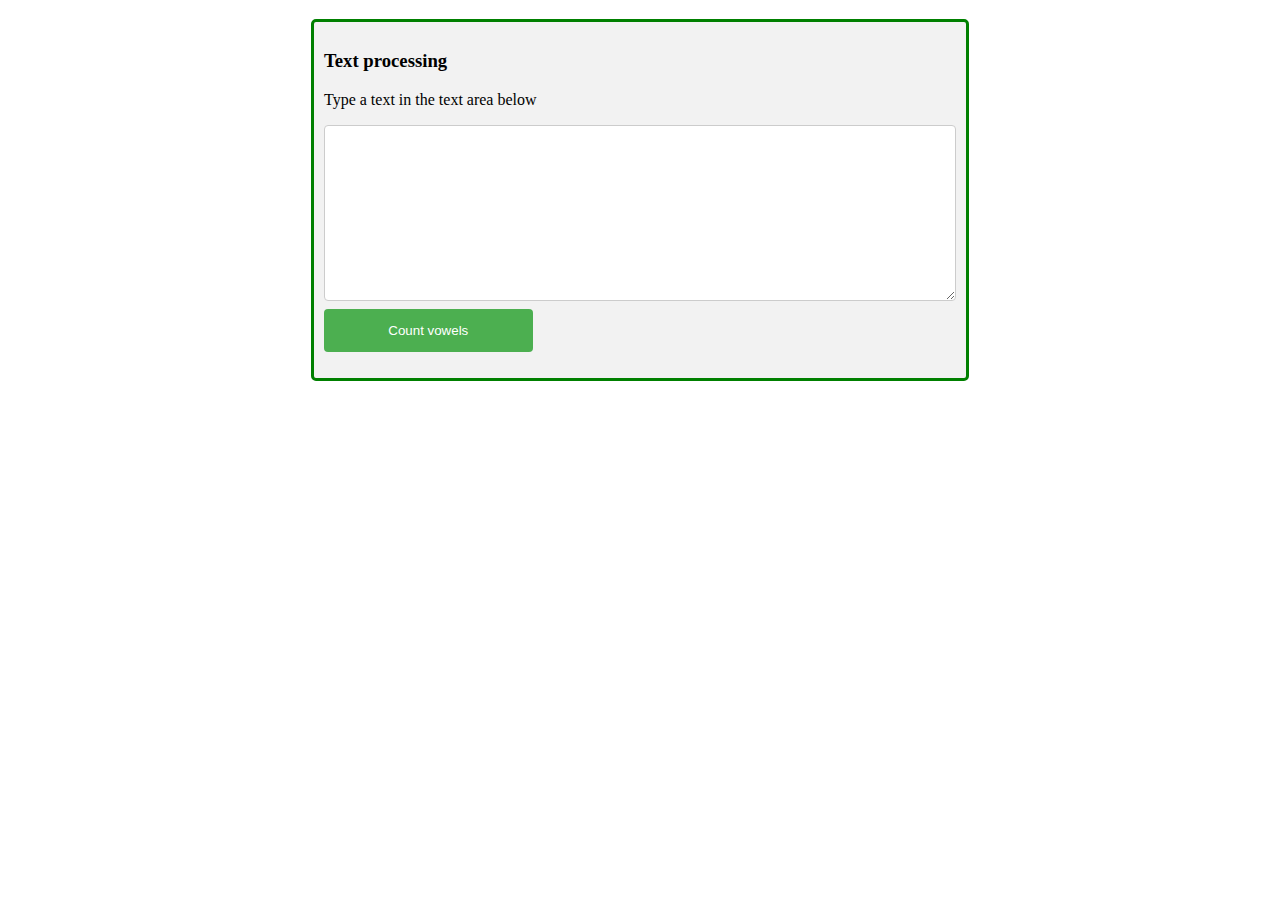
<file: html/index.html>
<!DOCTYPE html>
<html lang="en">
  <head>
    <meta charset="UTF-8">
    <title>Lab 4 - Data persistence</title>
    <link rel='stylesheet' href='../css/styles.css'>
    <style>
    </style>
  </head>
  <body>
    <header>
      <h3 id="greetings"></h3>
    </header>

    <div class="section">
      <h3>Text processing</h3>
      <p>Type a text in the text area below</p>
      <form>
        <textarea type="text" rows="10" cols="50" id="input_txt"></textarea>
        <button type="button" id="count_btn">Count vowels</button>
      </form>
      <p id="display_result"></p>
    </div>

    <script type="text/javascript" src="../js/process_text.js"></script>
  </body>
</html>
</file>
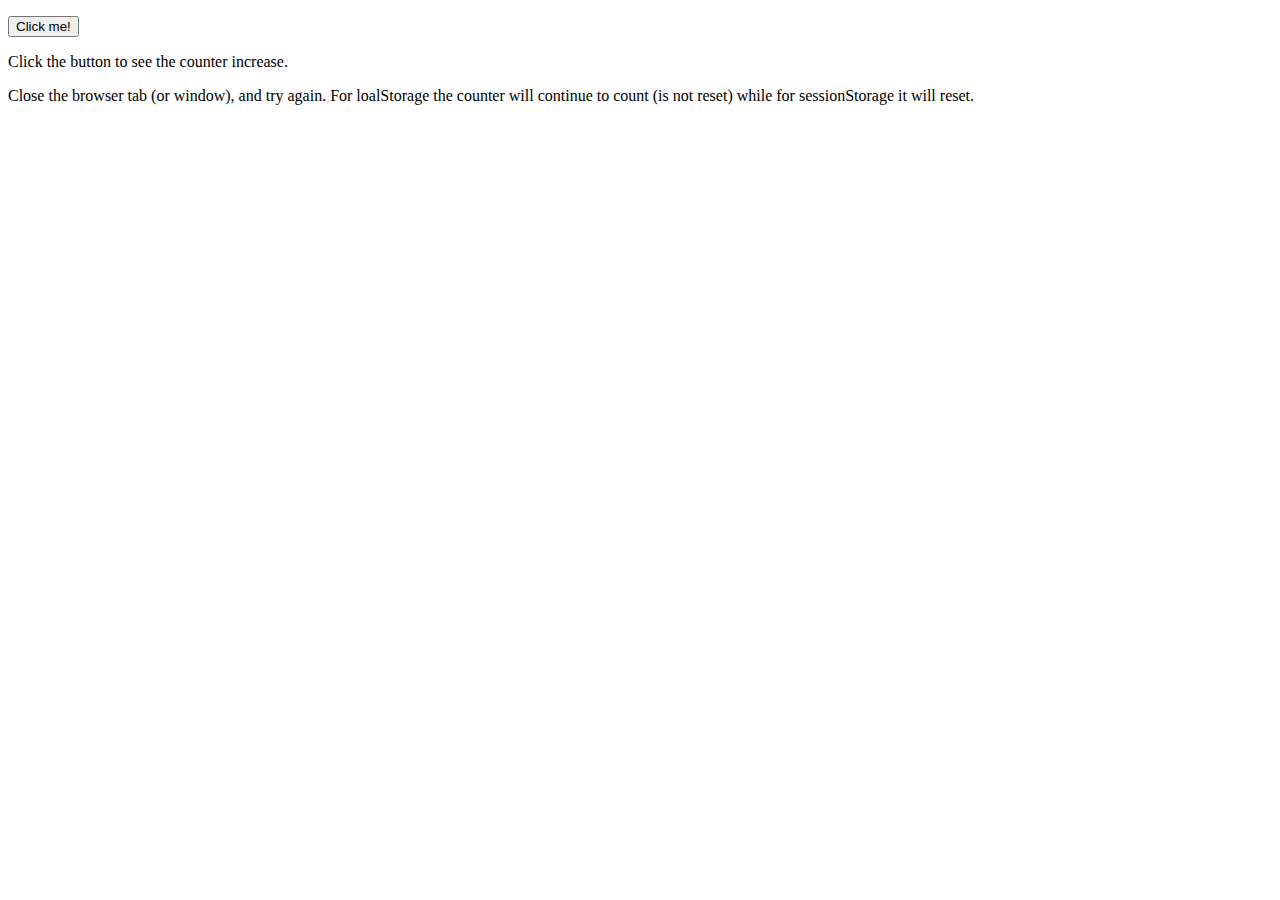
<file: html/local_vs_session.html>
<!DOCTYPE html>
<html>
  <head>
  </head>
  <body>
    <p><button type="button" id="myButton">Click me!</button></p>
    <div id="result"></div>
    <p>Click the button to see the counter increase.</p>
    <p>Close the browser tab (or window), and try again. For loalStorage the counter will continue to count (is not reset) while for sessionStorage it will reset.</p>
    <script type="text/javascript" src="../js/local_vs_session.js"></script>
  </body>
</html>
</file>
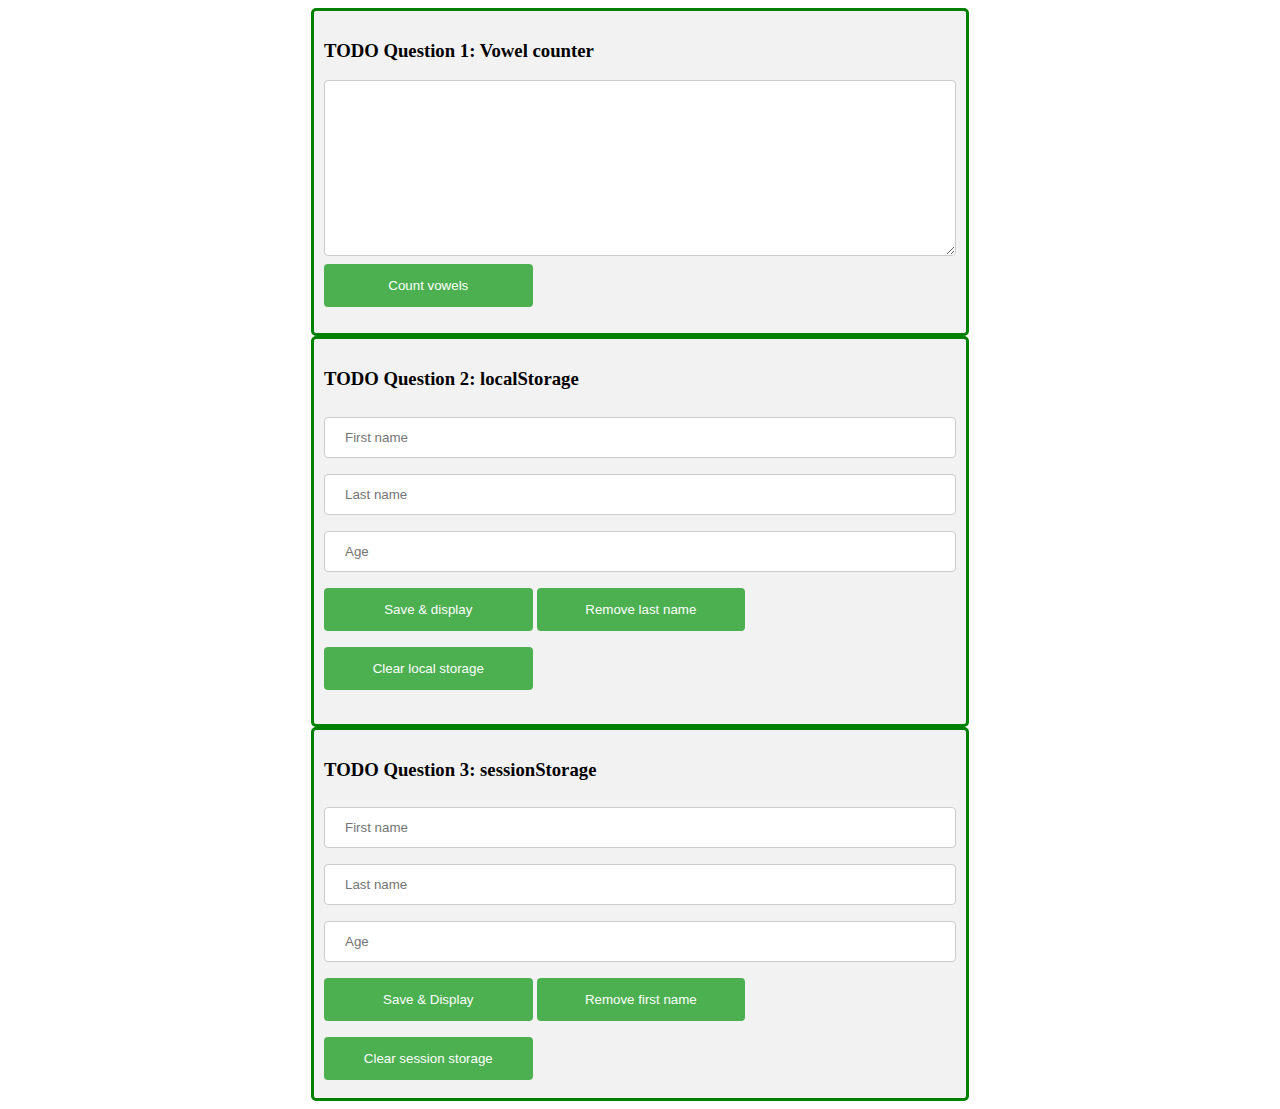
<file: html/todo.html>
<!DOCTYPE html>
<html lang="en">
  <head>
    <meta charset="UTF-8">
    <title>Lab 4 - Data persistence</title>
    <link rel='stylesheet' href='../css/styles.css'>
    <style>
    </style>
  </head>
  <body>
    <div class="section">
      <h3>TODO Question 1: Vowel counter</h3>
      <form>
        <textarea type="text" rows="10" cols="50" id="input_txt"></textarea>
        <button type="button" id="count_btn">Count vowels</button>
      </form>
      <p id="display_result"></p>
    </div>

    <div class="section">
      <h3>TODO Question 2: localStorage</h3>
      <form>
	<input type="text" id="todo2_fname" name="firstname" placeholder="First name">
	<input type="text" id="todo2_lname" name="lastname" placeholder="Last name">
	<input type="text" id="todo2_age" name="age" placeholder="Age">

        <button type="button" id="todo2_save">Save & display</button>
	<button type="button" id="todo2_remove_lastname">Remove last name</button>
	<button type="button" id="todo2_clear_local_storage">Clear local storage</button>
      </form>
      <p id="display_result"></p>
    </div>

    <div class="section">
      <h3>TODO Question 3: sessionStorage</h3>
      <form>
	<input type="text" id="todo3_fname" name="firstname" placeholder="First name">
	<input type="text" id="todo3_lname" name="lastname" placeholder="Last name">
	<input type="text" id="todo3_age" name="age" placeholder="Age">

        <button type="button" id="todo3_save">Save & Display</button>
	<button type="button" id="todo3_remove_firstname">Remove first name</button>
	<button type="button" id="todo3_clear_session_storage">Clear session storage</button>
      </form>
    </div>

    <script type="text/javascript" src="../js/todo.js"></script>
  </body>
</html>
</file>
<file: css/styles.css>
header {
  width: 100%;
  display: block;
}

#greetings {
  text-align: right;
}

#input_txt {
  display: block;

}

#count_btn {
  position: relative;
  display: block;
}

div.section {
  margin: auto;
  width: 50%;
  border: 3px solid green;
  padding: 10px;
}

input[type=text], input[type=number], textarea {
  width: 100%;
  padding: 12px 20px;
  margin: 8px 0;
  display: inline-block;
  border: 1px solid #ccc;
  border-radius: 4px;
  box-sizing: border-box;
}

input[type=submit], button {
  width: 33%;
  background-color: #4CAF50;
  color: white;
  padding: 14px 20px;
  margin: 8px 0;
  border: none;
  border-radius: 4px;
  cursor: pointer;
}

input[type=submit]:hover, button:hover {
  background-color: #45a049;
}

div {
  border-radius: 5px;
  background-color: #f2f2f2;
  padding: 20px;
}
</file>
